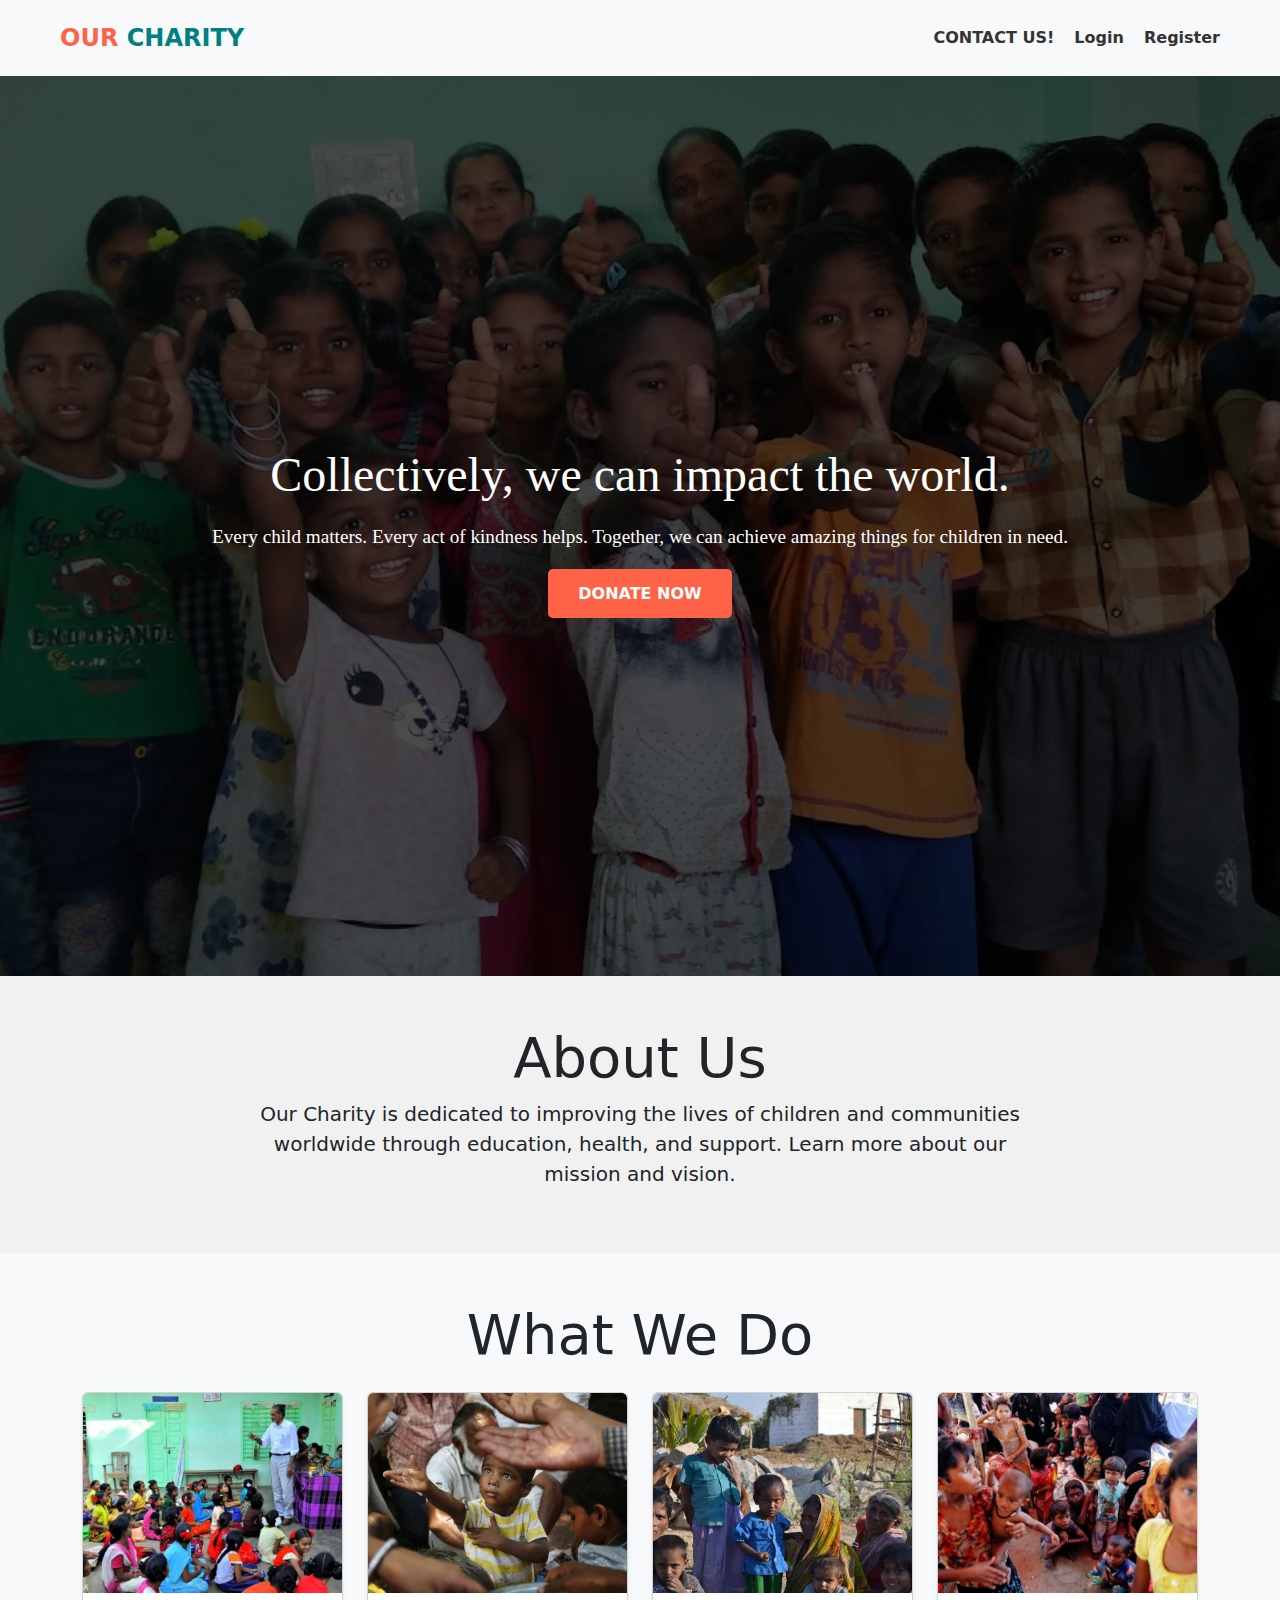
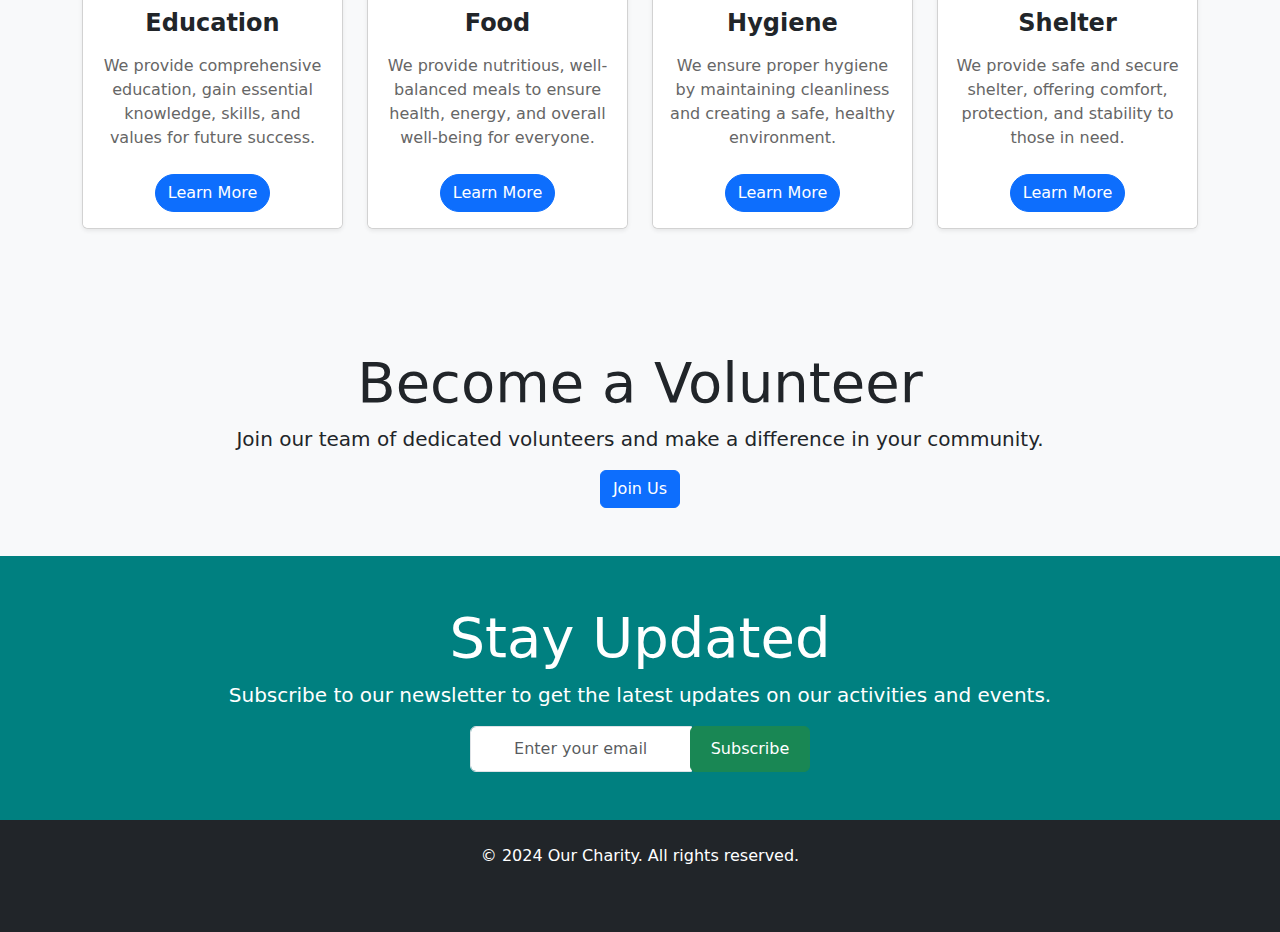
<file: index.html>
<!DOCTYPE html>
<html lang="en">
<head>
    <meta charset="UTF-8">
    <meta name="viewport" content="width=device-width, initial-scale=1.0">
    <title>Our Charity</title>
    <link rel="stylesheet" href="styles.css">
    <link href="https://cdn.jsdelivr.net/npm/bootstrap@5.3.3/dist/css/bootstrap.min.css" rel="stylesheet" integrity="sha384-QWTKZyjpPEjISv5WaRU9OFeRpok6YctnYmDr5pNlyT2bRjXh0JMhjY6hW+ALEwIH" crossorigin="anonymous">
</head>
<body>
    <nav id="navbar">
        <div id="container">
            <div class="logo">
                <a href="index.html">OUR <span>CHARITY</span></a>
            </div>
            <div class="contact-info">
                <a href="tel:9347790063">CONTACT US!</a>
                <a href="login.html">Login</a>
                <a href="register.html">Register</a>
            </div>
        </div>
    </nav>
    
    <!-- Hero Section -->
    <div class="hero-section">
        <div class="overlay"></div>
        <div class="content">
            <h1 class="tog">Collectively, we can impact the world.</h1>
            <p class="ever">Every child matters. Every act of kindness helps. Together, we can achieve amazing things for children in need.</p>
            <a href="donate.jpg" class="bn">DONATE NOW</a> 
        </div>
    </div>

    <!-- About Us Section -->
    <section id="about-us" class="py-5">
        <div class="container">
            <h2 class="display-4 text-center">About Us</h2>
            <p class="lead text-center">Our Charity is dedicated to improving the lives of children and communities worldwide through education, health, and support. Learn more about our mission and vision.</p>
        </div>
    </section>

    <!-- What We Do Section -->
<!-- What We Do Section -->
<section id="what-we-do" class="py-5 bg-light">
    <div class="container text-center">
        <h1 class="display-4 mb-4">What We Do</h1>
        <div class="row">
            <!-- Education Card -->
            <div class="col-md-3 mb-4">
                <div class="card what-we-do-card shadow-sm">
                    <img src="education.png" class="card-img-top" alt="Education">
                    <div class="card-body text-center">
                        <div class="icon-container mb-3">
                            <i class="fas fa-graduation-cap fa-3x"></i>
                        </div>
                        <h5 class="card-title mb-3">Education</h5>
                        <p class="card-text mb-4">We provide comprehensive education, gain essential knowledge, skills, and values for future success.</p>
                        <a href="#" class="btn btn-primary rounded-pill">Learn More</a>
                    </div>
                </div>
            </div>
            <!-- Food Card -->
            <div class="col-md-3 mb-4">
                <div class="card what-we-do-card shadow-sm">
                    <img src="food.png" class="card-img-top" alt="Food">
                    <div class="card-body text-center">
                        <div class="icon-container mb-3">
                            <i class="fas fa-utensils fa-3x"></i>
                        </div>
                        <h5 class="card-title mb-3">Food</h5>
                        <p class="card-text mb-4">We provide nutritious, well-balanced meals to ensure health, energy, and overall well-being for everyone.</p>
                        <a href="#" class="btn btn-primary rounded-pill">Learn More</a>
                    </div>
                </div>
            </div>
            <!-- Hygiene Card -->
            <div class="col-md-3 mb-4">
                <div class="card what-we-do-card shadow-sm">
                    <img src="hygene.png" class="card-img-top" alt="Hygiene">
                    <div class="card-body text-center">
                        <div class="icon-container mb-3">
                            <i class="fas fa-soap fa-3x"></i>
                        </div>
                        <h5 class="card-title mb-3">Hygiene</h5>
                        <p class="card-text mb-4">We ensure proper hygiene by maintaining cleanliness and creating a safe, healthy environment.</p>
                        <a href="#" class="btn btn-primary rounded-pill">Learn More</a>
                    </div>
                </div>
            </div>
            <!-- Shelter Card -->
            <div class="col-md-3 mb-4">
                <div class="card what-we-do-card shadow-sm">
                    <img src="shelter.png" class="card-img-top" alt="Shelter">
                    <div class="card-body text-center">
                        <div class="icon-container mb-3">
                            <i class="fas fa-home fa-3x"></i>
                        </div>
                        <h5 class="card-title mb-3">Shelter</h5>
                        <p class="card-text mb-4">We provide safe and secure shelter, offering comfort, protection, and stability to those in need.</p>
                        <a href="#" class="btn btn-primary rounded-pill">Learn More</a>
                    </div>
                </div>
            </div>
        </div>
    </div>
</section>


    <!-- Volunteer Section -->
    <section id="volunteer" class="py-5 bg-light">
        <div class="container text-center">
            <h2 class="display-4">Become a Volunteer</h2>
            <p class="lead">Join our team of dedicated volunteers and make a difference in your community.</p>
            <a href="volunteer.html" class="btn btn-primary">Join Us</a>
        </div>
    </section>

    <!-- Newsletter Subscription Section -->
<section id="newsletter" class="py-5">
    <div class="container text-center">
        <h2 class="display-4">Stay Updated</h2>
        <p class="lead">Subscribe to our newsletter to get the latest updates on our activities and events.</p>
        <div class="form"j >
        <form action="#" method="post" >
            <div class="input-group">
                <input type="email" class="form-control" placeholder="Enter your email" required>
                <div class="input-group-append">
                    <button type="submit" class="btn btn-success">Subscribe</button>
                </div>
            </div>
        </form>
    </div>
    </div>
</section>
    <!-- Footer -->
    <footer class="py-4 bg-dark text-white">
        <div class="container text-center">
            <p>&copy; 2024 Our Charity. All rights reserved.</p>
            <div class="social-icons">
                <a href="#" class="text-white mx-2"><i class="fab fa-facebook-f"></i></a>
                <a href="#" class="text-white mx-2"><i class="fab fa-twitter"></i></a>
                <a href="#" class="text-white mx-2"><i class="fab fa-instagram"></i></a>
            </div>
        </div>
    </footer>

    
        <script>
            document.addEventListener('DOMContentLoaded', function() {
                const cards = document.querySelectorAll('#what-we-do .card');
        
                function checkScroll() {
                    const triggerBottom = window.innerHeight / 5 * 4;
        
                    cards.forEach(card => {
                        const cardTop = card.getBoundingClientRect().top;
                        if(cardTop < triggerBottom) {
                            card.classList.add('scroll-in-view');
                        }
                    });
                }
        
                window.addEventListener('scroll', checkScroll);
                checkScroll();
            });
        </script>
</body>
</html>
</file>
<file: styles.css>
/* General Styles */
body {
    margin: 0; /* Removes default margin from the body */
    font-family: Arial, sans-serif; /* Sets the font to Arial, with a fallback to sans-serif */
    line-height: 1.6; /* Improves readability with a line height of 1.6 */
    color: #333; /* Sets a dark gray color for the text */
}

/* Navbar Styles */
#navbar {
    background-color: #f8f9fa; /* Light gray background for the navbar */
    padding: 20px 0; /* Adds vertical padding to the navbar */
    box-shadow: 0 2px 4px rgba(0, 0, 0, 0.1); /* Creates a subtle shadow effect */
}

#container {
    display: flex; /* Uses flexbox for horizontal layout */
    justify-content: space-between; /* Spaces child elements evenly */
    align-items: center; /* Centers items vertically */
    max-width: 1200px; /* Sets a maximum width for the container */
    margin: 0 auto; /* Centers the container on the page */
    padding: 0 20px; /* Adds horizontal padding */
}

/* Logo Styles */
.logo a {
    font-size: 1.5em; /* Increases font size */
    font-weight: bold; /* Makes the text bold */
    color: #ff6347; /* Sets text color to orange */
    text-decoration: none; /* Removes the underline from the link */
}

.logo span {
    color: #008080; /* Changes the color of the span element to teal */
}

/* Contact Info Styles */
.contact-info a {
    color: #333; /* Sets the text color to dark gray */
    text-decoration: none; /* Removes the underline */
    font-weight: bold; /* Makes the text bold */
    margin-left: 15px; /* Adds space between links */
}

.contact-info a:hover {
    text-decoration: underline; /* Adds an underline on hover */
    color: rgb(247, 145, 12); /* Changes color on hover */
}

/* Hero Section Styles */
.hero-section {
    position: relative; /* Positions child elements absolutely within the section */
    background-size: cover; /* Makes the background image cover the entire section */
    background-position: center; /* Centers the background image */
    height: 100vh; /* Sets the height to full viewport height */
    color: white; /* Sets text color to white */
    text-align: center; /* Centers text horizontally */
    display: flex; /* Uses flexbox for centering content */
    justify-content: center; /* Centers content horizontally */
    align-items: center; /* Centers content vertically */
    background-attachment: scroll; /* Background scrolls with the page */
    background-image: url('bg.png'); /* Sets the background image */
}

.overlay {
    position: absolute; /* Positions the overlay within the hero section */
    top: 0; /* Positions it at the top */
    left: 0; /* Positions it at the left */
    width: 100%; /* Covers the full width of the section */
    height: 100%; /* Covers the full height of the section */
    background-color: rgba(0, 0, 0, 0.7); /* Creates a semi-transparent black overlay */
    z-index: 1; /* Places the overlay above the background image */
}

.content {
    position: relative; /* Positions content above the overlay */
    z-index: 2; /* Ensures content appears above the overlay */
}

/* Hero Section Text Styles */
.tog {
    font-size: 3em; /* Sets a large font size */
    margin-bottom: 20px; /* Adds spacing below */
    font-family: 'Bookman Old Style', serif; /* Uses a serif font */
}

.ever {
    font-size: 1.2em; /* Slightly smaller than .tog */
    margin-bottom: 30px; /* Adds spacing below */
    font-family: 'Bookman Old Style', serif; /* Uses a serif font */
}

/* Button Styles */
.bn {
    background-color: #ff6347; /* Orange background */
    padding: 15px 30px; /* Adds padding */
    text-decoration: none; /* Removes underline */
    color: white; /* Sets text color to white */
    font-weight: bold; /* Makes text bold */
    border-radius: 5px; /* Rounds the corners */
}

.bn:hover {
    background-color: #32cd32; /* Changes background to green on hover */
    color: #333; /* Changes text color on hover */
}

/* About Us Section */
#about-us {
    background-color: #f1f1f1; /* Light gray background */
    padding: 60px 0; /* Adds vertical padding */
}

#about-us .container {
    max-width: 800px; /* Limits the width of the container */
}

/* Card Container Styles */
.what-we-do-card {
    border: none; /* Removes default border */
    border-radius: 10px; /* Rounds the corners */
    overflow: hidden; /* Ensures the card's content stays within bounds */
    transition: transform 0.3s ease, box-shadow 0.3s ease; /* Adds smooth transition for hover effects */
}

.what-we-do-card:hover {
    transform: scale(1.05); /* Slightly enlarges the card on hover */
    box-shadow: 0 10px 20px rgba(0, 0, 0, 0.2); /* Adds a shadow effect on hover */
}

/* Card Image Styles */
.card-img-top {
    width: 100%; /* Makes the image cover the full width of the card */
    height: 200px; /* Sets a fixed height */
    object-fit: cover; /* Ensures the image covers the area without distortion */
    transition: transform 0.5s ease; /* Adds smooth transition effect */
}

.what-we-do-card:hover .card-img-top {
    transform: scale(1.1); /* Slightly enlarges the image on hover */
}

/* Card Body Styles */
.card-body {
    padding: 20px; /* Adds padding inside the card */
    background: white; /* Sets background color */
    position: relative; /* Ensures absolute positioning of the icon container */
}

.icon-container {
    position: absolute; /* Positions the icon within the card */
    top: -40px; /* Moves it slightly above the card */
    left: 50%; /* Centers it horizontally */
    transform: translateX(-50%); /* Corrects the centering */
    padding: 15px; /* Adds padding */
    border-radius: 50%; /* Makes it a circle */
    box-shadow: 0 4px 8px rgba(0, 0, 0, 0.2); /* Adds a shadow effect */
}

.icon-container i {
    color: white; /* Sets icon color to white */
}

/* Card Text and Button Styles */
.card-title {
    font-size: 1.5rem; /* Sets font size */
    font-weight: 600; /* Makes the title bold */
    color: #333; /* Dark gray color */
}

.card-text {
    font-size: 1rem; /* Sets font size */
    color: #666; /* Medium gray color */
}

.btn-primary {
    background-color: #9cc3ed; /* Light blue background */
    border-color: #007bff; /* Blue border */
    padding: 10px 20px; /* Adds padding */
    font-size: 0.875rem; /* Sets font size */
}

.btn-primary:hover {
    background-color: #0056b3; /* Darker blue on hover */
    border-color: #004085; /* Darker border on hover */
}

.rounded-pill {
    border-radius: 50px; /* Makes buttons rounded */
}

/* Volunteer Section Styles */
#volunteer {
    padding: 60px 0; /* Adds vertical padding */
}

/* Newsletter Section Styles */
#newsletter {
    padding: 60px 0; /* Vertical padding */
    background-color: #008080; /* Teal background */
    color: white; /* White text */
    align-items: center; /* Centers items vertically */
    text-align: center; /* Centers text */
    display: flex; /* Uses flexbox for layout */
}

#newsletter .input-group {
    max-width: 500px; /* Limits the width of the input group */
    width: 100%; /* Makes it responsive */
    align-items: center; /* Centers items vertically */
    text-align: center; /* Centers text */
    display: flex; /* Uses flexbox */
}

#newsletter input[type="email"] {
    padding: 10px; /* Adds padding */
    align-items: center; /* Centers text */
    text-align: center; /* Centers text */
    display: flex; /* Uses flexbox */
}

#newsletter .btn {
    padding: 10px 20px; /* Adds padding */
    align-items: center; /* Centers items vertically */
    text-align: center; /* Centers text */
    display: flex; /* Uses flexbox */
}

#newsletter .input-group-append .btn {
    margin-left: -1px; /* Aligns the button directly next to the input */
}

/* Responsive Styles */
@media (max-width: 768px) {
    #newsletter .input-group {
        flex-direction: column; /* Stacks the elements vertically on smaller screens */
    }

    #newsletter .input-group-append {
        margin-top: 10px; /* Adds spacing between input and button */
    }

    #newsletter .btn {
        width: 100%; /* Makes the button full width */
    }
}

.form{
    display: inline-flex;
}
</file>
